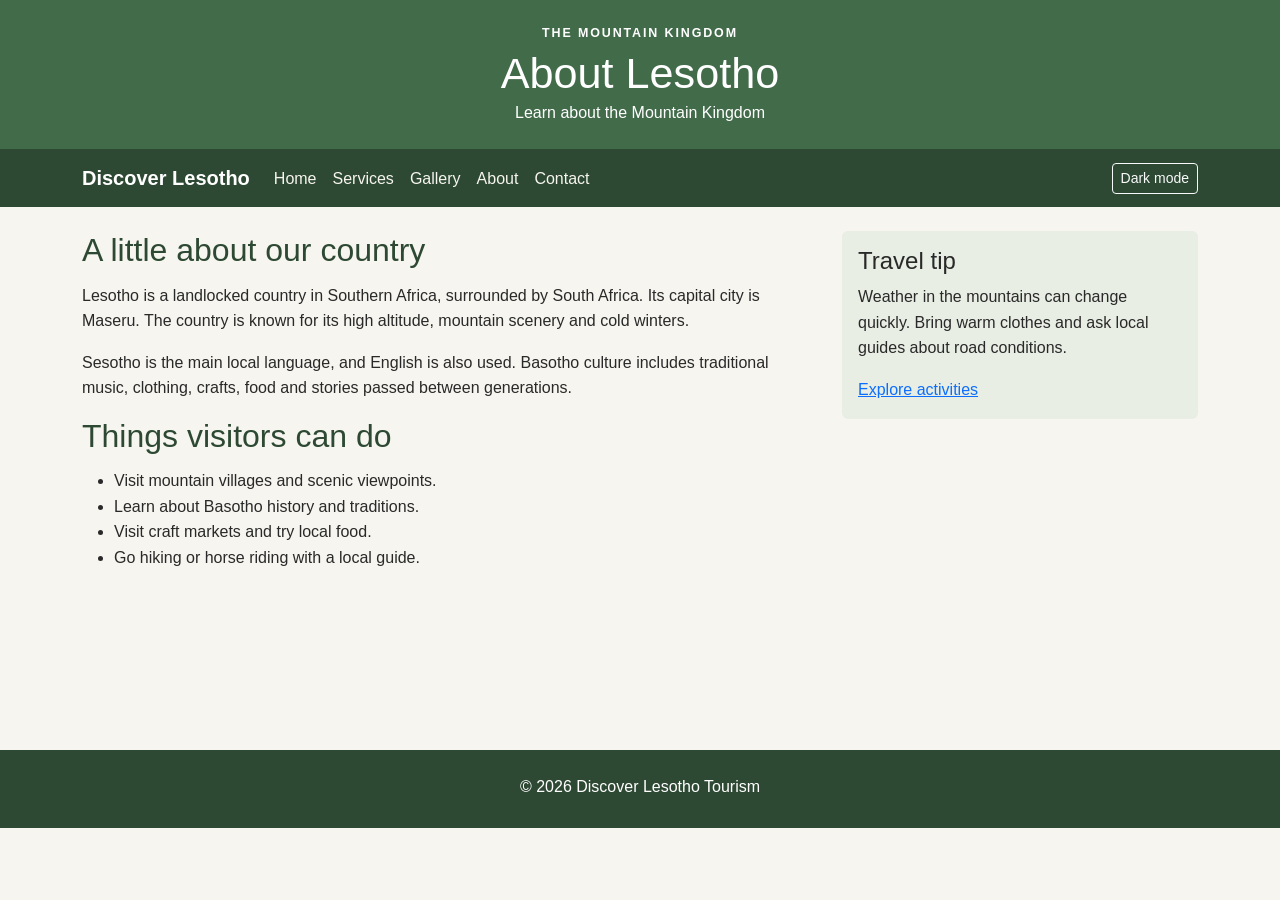
<file: about.html>
<!DOCTYPE html>
<html lang="en">
    <head>
        <meta charset="utf-8"/>
        <meta content="width=device-width, initial-scale=1.0" name="viewport"/>
        <meta content="A student tourism website introducing visitors to Lesotho." name="description"/>
        <title>About Lesotho | Discover Lesotho</title>
        <link href="https://cdn.jsdelivr.net/npm/bootstrap@5.3.3/dist/css/bootstrap.min.css" rel="stylesheet"/>
        <link href="css/style.css" rel="stylesheet"/>
    </head>
    <body>
        <header class="site-header">
            <div class="container py-4">
                <p class="eyebrow mb-1">THE MOUNTAIN KINGDOM</p>
                <h1>About Lesotho</h1>
                <p class="mb-0">Learn about the Mountain Kingdom</p>
            </div>
        </header>

        <nav class="navbar navbar-expand-lg navbar-dark site-nav sticky-top">
            <div class="container">
                <a class="navbar-brand" href="index.html">Discover Lesotho</a>
                <button aria-controls="mainNav" aria-expanded="false" aria-label="Toggle navigation" class="navbar-toggler" data-bs-target="#mainNav" data-bs-toggle="collapse" type="button">
                    <span class="navbar-toggler-icon"></span>
                </button>

                <div class="collapse navbar-collapse" id="mainNav">
                    <ul class="navbar-nav me-auto mb-2 mb-lg-0">
                        <li class="nav-item">
                            <a class="nav-link" href="index.html">Home</a>
                        </li>
                        <li class="nav-item">
                            <a class="nav-link" href="services.html">Services</a>
                        </li>
                        <li class="nav-item">
                            <a class="nav-link" href="gallery.html">Gallery</a>
                        </li>
                        <li class="nav-item">
                            <a class="nav-link" href="about.html">About</a>
                        </li>
                        <li class="nav-item">
                            <a class="nav-link" href="contact.html">Contact</a>
                        </li>
                    </ul>
                    <button aria-pressed="false" class="btn btn-outline-light btn-sm" id="themeToggle" type="button">Dark mode</button>
                </div>
            </div>
        </nav>

        <main class="container py-4">
            <section class="row g-4">
                <div class="col-lg-8">
                    <h2>A little about our country</h2>
                    <p>Lesotho is a landlocked country in Southern Africa, surrounded by South Africa. Its capital city is Maseru. The country is known for its high altitude, mountain scenery and cold winters.</p>
                    <p>Sesotho is the main local language, and English is also used. Basotho culture includes traditional music, clothing, crafts, food and stories passed between generations.</p>

                    <h2>Things visitors can do</h2>
                    <ul>
                        <li>Visit mountain villages and scenic viewpoints.</li>
                        <li>Learn about Basotho history and traditions.</li>
                        <li>Visit craft markets and try local food.</li>
                        <li>Go hiking or horse riding with a local guide.</li>
                    </ul>
                </div>

                <aside class="col-lg-4">
                    <div class="p-3 rounded highlight">
                        <h2 class="h4">Travel tip</h2>
                        <p>Weather in the mountains can change quickly. Bring warm clothes and ask local guides about road conditions.</p>
                        <a href="services.html">Explore activities</a>
                    </div>
                </aside>
            </section>
        </main>

        <footer class="site-footer mt-5">
            <div class="container py-4">
                <p class="mb-1">© 2026 Discover Lesotho Tourism</p>
                <small></small>
            </div>
        </footer>

        <script src="https://cdn.jsdelivr.net/npm/bootstrap@5.3.3/dist/js/bootstrap.bundle.min.js"></script>
        <script src="js/script.js"></script>
    </body>
</html>
</file>
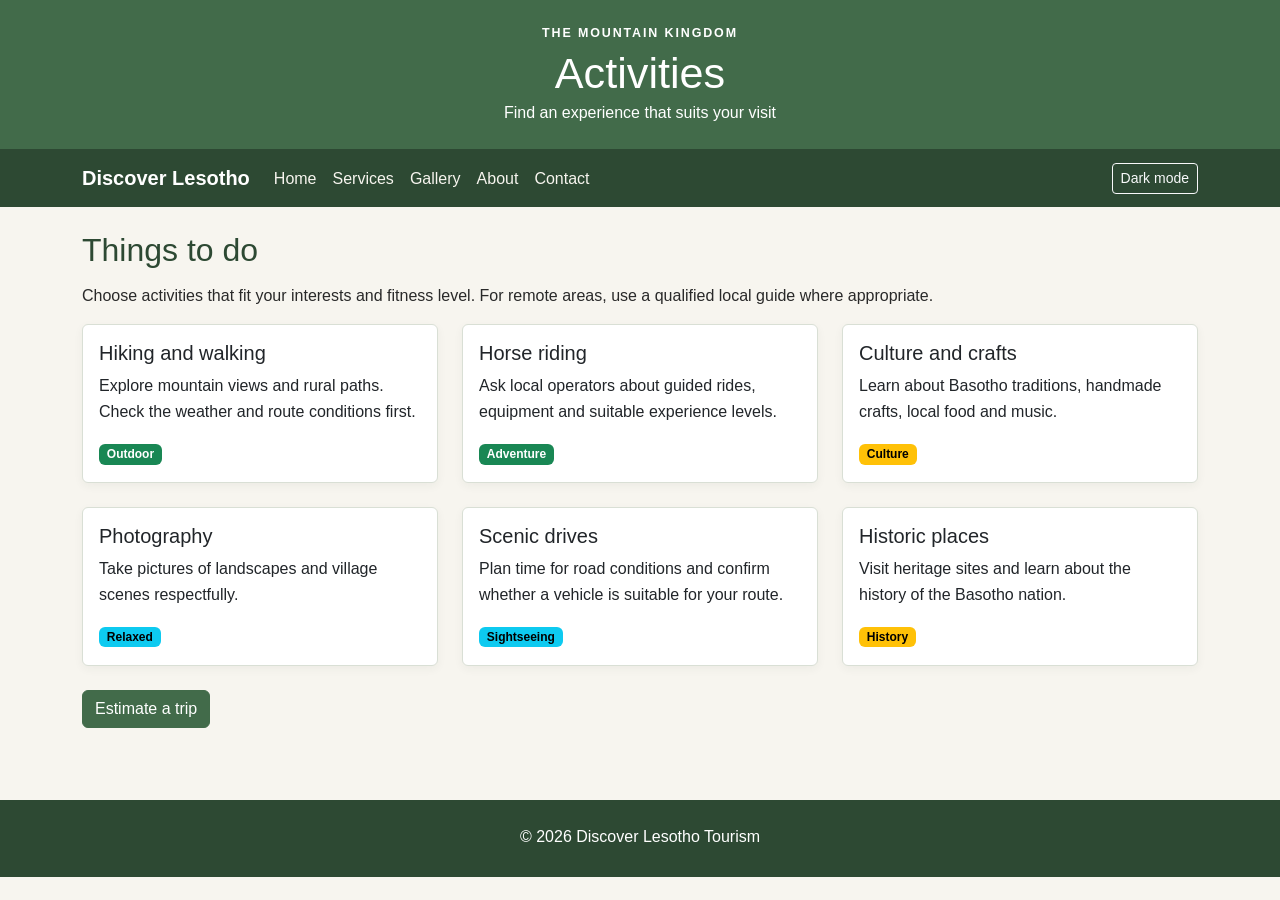
<file: activities.html>
<!DOCTYPE html>
<html lang="en">
    <head>
        <meta charset="utf-8"/>
        <meta content="width=device-width, initial-scale=1.0" name="viewport"/>
        <meta content="A student tourism website introducing visitors to Lesotho." name="description"/>
        <title>Activities | Discover Lesotho</title>
        <link href="https://cdn.jsdelivr.net/npm/bootstrap@5.3.3/dist/css/bootstrap.min.css" rel="stylesheet"/>
        <link href="css/style.css" rel="stylesheet"/>
    </head>
    <body>
        <header class="site-header">
            <div class="container py-4">
                <p class="eyebrow mb-1">THE MOUNTAIN KINGDOM</p>
                <h1>Activities</h1>
                <p class="mb-0">Find an experience that suits your visit</p>
            </div>
        </header>

        <nav class="navbar navbar-expand-lg navbar-dark site-nav sticky-top">
            <div class="container">
                <a class="navbar-brand" href="index.html">Discover Lesotho</a>
                <button aria-controls="mainNav" aria-expanded="false" aria-label="Toggle navigation" class="navbar-toggler" data-bs-target="#mainNav" data-bs-toggle="collapse" type="button">
                    <span class="navbar-toggler-icon"></span>
                </button>

                <div class="collapse navbar-collapse" id="mainNav">
                    <ul class="navbar-nav me-auto mb-2 mb-lg-0">
                        <li class="nav-item">
                            <a class="nav-link" href="index.html">Home</a>
                        </li>
                        <li class="nav-item">
                            <a class="nav-link" href="services.html">Services</a>
                        </li>
                        <li class="nav-item">
                            <a class="nav-link" href="gallery.html">Gallery</a>
                        </li>
                        <li class="nav-item">
                            <a class="nav-link" href="about.html">About</a>
                        </li>
                        <li class="nav-item">
                            <a class="nav-link" href="contact.html">Contact</a>
                        </li>
                    </ul>
                    <button aria-pressed="false" class="btn btn-outline-light btn-sm" id="themeToggle" type="button">Dark mode</button>
                </div>
            </div>
        </nav>

        <main class="container py-4">
            <h2>Things to do</h2>
            <p>Choose activities that fit your interests and fitness level. For remote areas, use a qualified local guide where appropriate.</p>

            <div class="row g-4">
                <div class="col-md-6 col-lg-4">
                    <article class="card h-100">
                        <div class="card-body">
                            <h3 class="h5">Hiking and walking</h3>
                            <p>Explore mountain views and rural paths. Check the weather and route conditions first.</p>
                            <span class="badge text-bg-success">Outdoor</span>
                        </div>
                    </article>
                </div>

                <div class="col-md-6 col-lg-4">
                    <article class="card h-100">
                        <div class="card-body">
                            <h3 class="h5">Horse riding</h3>
                            <p>Ask local operators about guided rides, equipment and suitable experience levels.</p>
                            <span class="badge text-bg-success">Adventure</span>
                        </div>
                    </article>
                </div>

                <div class="col-md-6 col-lg-4">
                    <article class="card h-100">
                        <div class="card-body">
                            <h3 class="h5">Culture and crafts</h3>
                            <p>Learn about Basotho traditions, handmade crafts, local food and music.</p>
                            <span class="badge text-bg-warning">Culture</span>
                        </div>
                    </article>
                </div>

                <div class="col-md-6 col-lg-4">
                    <article class="card h-100">
                        <div class="card-body">
                            <h3 class="h5">Photography</h3>
                            <p>Take pictures of landscapes and village scenes respectfully.</p>
                            <span class="badge text-bg-info">Relaxed</span>
                        </div>
                    </article>
                </div>

                <div class="col-md-6 col-lg-4">
                    <article class="card h-100">
                        <div class="card-body">
                            <h3 class="h5">Scenic drives</h3>
                            <p>Plan time for road conditions and confirm whether a vehicle is suitable for your route.</p>
                            <span class="badge text-bg-info">Sightseeing</span>
                        </div>
                    </article>
                </div>

                <div class="col-md-6 col-lg-4">
                    <article class="card h-100">
                        <div class="card-body">
                            <h3 class="h5">Historic places</h3>
                            <p>Visit heritage sites and learn about the history of the Basotho nation.</p>
                            <span class="badge text-bg-warning">History</span>
                        </div>
                    </article>
                </div>
            </div>

            <div class="mt-4">
                <a class="btn btn-primary" href="contact.html">Estimate a trip</a>
            </div>
        </main>

        <footer class="site-footer mt-5">
            <div class="container py-4">
                <p class="mb-1">© 2026 Discover Lesotho Tourism</p>
                <small></small>
            </div>
        </footer>

        <script src="https://cdn.jsdelivr.net/npm/bootstrap@5.3.3/dist/js/bootstrap.bundle.min.js"></script>
        <script src="js/script.js"></script>
    </body>
</html>
</file>
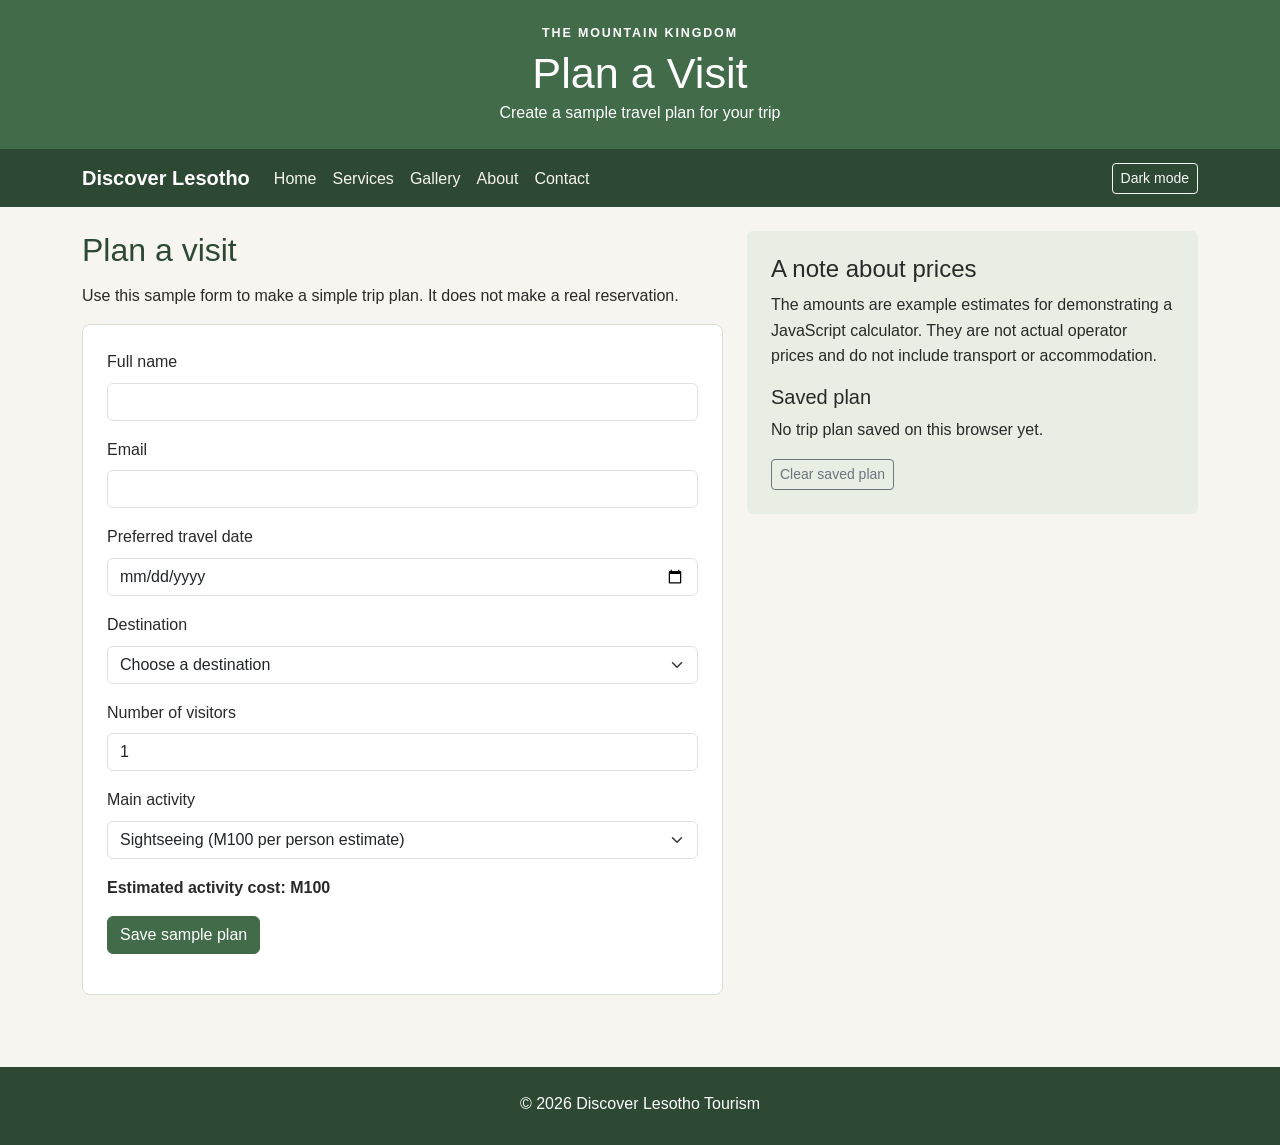
<file: booking.html>
<!DOCTYPE html>
<html lang="en">
    <head>
        <meta charset="utf-8"/>
        <meta content="width=device-width, initial-scale=1.0" name="viewport"/>
        <meta content="A student tourism website introducing visitors to Lesotho." name="description"/>
        <title>Plan a Visit | Discover Lesotho</title>
        <link href="https://cdn.jsdelivr.net/npm/bootstrap@5.3.3/dist/css/bootstrap.min.css" rel="stylesheet"/>
        <link href="css/style.css" rel="stylesheet"/>
    </head>
    <body>
        <header class="site-header">
            <div class="container py-4">
                <p class="eyebrow mb-1">THE MOUNTAIN KINGDOM</p>
                <h1>Plan a Visit</h1>
                <p class="mb-0">Create a sample travel plan for your trip</p>
            </div>
        </header>

        <nav class="navbar navbar-expand-lg navbar-dark site-nav sticky-top">
            <div class="container">
                <a class="navbar-brand" href="index.html">Discover Lesotho</a>
                <button aria-controls="mainNav" aria-expanded="false" aria-label="Toggle navigation" class="navbar-toggler" data-bs-target="#mainNav" data-bs-toggle="collapse" type="button">
                    <span class="navbar-toggler-icon"></span>
                </button>
                <div class="collapse navbar-collapse" id="mainNav">
                    <ul class="navbar-nav me-auto mb-2 mb-lg-0">
                        <li class="nav-item">
                            <a class="nav-link" href="index.html">Home</a>
                        </li>
                        <li class="nav-item">
                            <a class="nav-link" href="services.html">Services</a>
                        </li>
                        <li class="nav-item">
                            <a class="nav-link" href="gallery.html">Gallery</a>
                        </li>
                        <li class="nav-item">
                            <a class="nav-link" href="about.html">About</a>
                        </li>
                        <li class="nav-item">
                            <a class="nav-link" href="contact.html">Contact</a>
                        </li>
                    </ul>
                    <button aria-pressed="false" class="btn btn-outline-light btn-sm" id="themeToggle" type="button">Dark mode</button>
                </div>
            </div>
        </nav>

        <main class="container py-4">
            <div class="row g-4">
                <div class="col-lg-7">
                    <h2>Plan a visit</h2>
                    <p>Use this sample form to make a simple trip plan. It does not make a real reservation.</p>

                    <form class="form-panel" id="bookingForm" novalidate="">
                        <div class="mb-3">
                            <label class="form-label" for="bookingName">Full name</label>
                            <input class="form-control" id="bookingName" minlength="2" name="bookingName" required="" type="text"/>
                            <div class="invalid-feedback">Please enter your name.</div>
                        </div>

                        <div class="mb-3">
                            <label class="form-label" for="bookingEmail">Email</label>
                            <input class="form-control" id="bookingEmail" name="bookingEmail" required="" type="email"/>
                            <div class="invalid-feedback">Please enter a valid email.</div>
                        </div>

                        <div class="mb-3">
                            <label class="form-label" for="travelDate">Preferred travel date</label>
                            <input class="form-control" id="travelDate" name="travelDate" required="" type="date"/>
                            <div class="invalid-feedback">Choose a travel date.</div>
                        </div>

                        <div class="mb-3">
                            <label class="form-label" for="bookingDestination">Destination</label>
                            <select class="form-select" id="bookingDestination" required="">
                                <option value="">Choose a destination</option>
                                <option>Maletsunyane Falls</option>
                                <option>Katse Dam</option>
                                <option>Thaba-Bosiu</option>
                                <option>Sehlabathebe National Park</option>
                            </select>
                            <div class="invalid-feedback">Choose a destination.</div>
                        </div>

                        <div class="mb-3">
                            <label class="form-label" for="peopleCount">Number of visitors</label>
                            <input class="form-control" id="peopleCount" max="20" min="1" required="" type="number" value="1"/>
                            <div class="invalid-feedback">Choose between 1 and 20 visitors.</div>
                        </div>

                        <div class="mb-3">
                            <label class="form-label" for="activityType">Main activity</label>
                            <select class="form-select" id="activityType">
                                <option value="100">Sightseeing (M100 per person estimate)</option>
                                <option value="250">Guided outdoor activity (M250 per person estimate)</option>
                                <option value="150">Culture visit (M150 per person estimate)</option>
                            </select>
                        </div>

                        <p>
                            <strong>Estimated activity cost: <span id="estimatedCost">M100</span></strong>
                        </p>

                        <button class="btn btn-primary" type="submit">Save sample plan</button>
                        <p aria-live="polite" class="mt-3" id="bookingMessage" role="status"></p>
                    </form>
                </div>

                <aside class="col-lg-5">
                    <div class="highlight rounded p-4">
                        <h2 class="h4">A note about prices</h2>
                        <p>The amounts are example estimates for demonstrating a JavaScript calculator. They are not actual operator prices and do not include transport or accommodation.</p>

                        <h3 class="h5">Saved plan</h3>
                        <p id="savedPlan">No trip plan saved on this browser yet.</p>
                        <button class="btn btn-outline-secondary btn-sm" id="clearPlan" type="button">Clear saved plan</button>
                    </div>
                </aside>
            </div>
        </main>

        <footer class="site-footer mt-5">
            <div class="container py-4">
                <p class="mb-1">© 2026 Discover Lesotho Tourism</p>
                <small></small>
            </div>
        </footer>

        <script src="https://cdn.jsdelivr.net/npm/bootstrap@5.3.3/dist/js/bootstrap.bundle.min.js"></script>
        <script src="js/script.js"></script>
    </body>
</html>
</file>
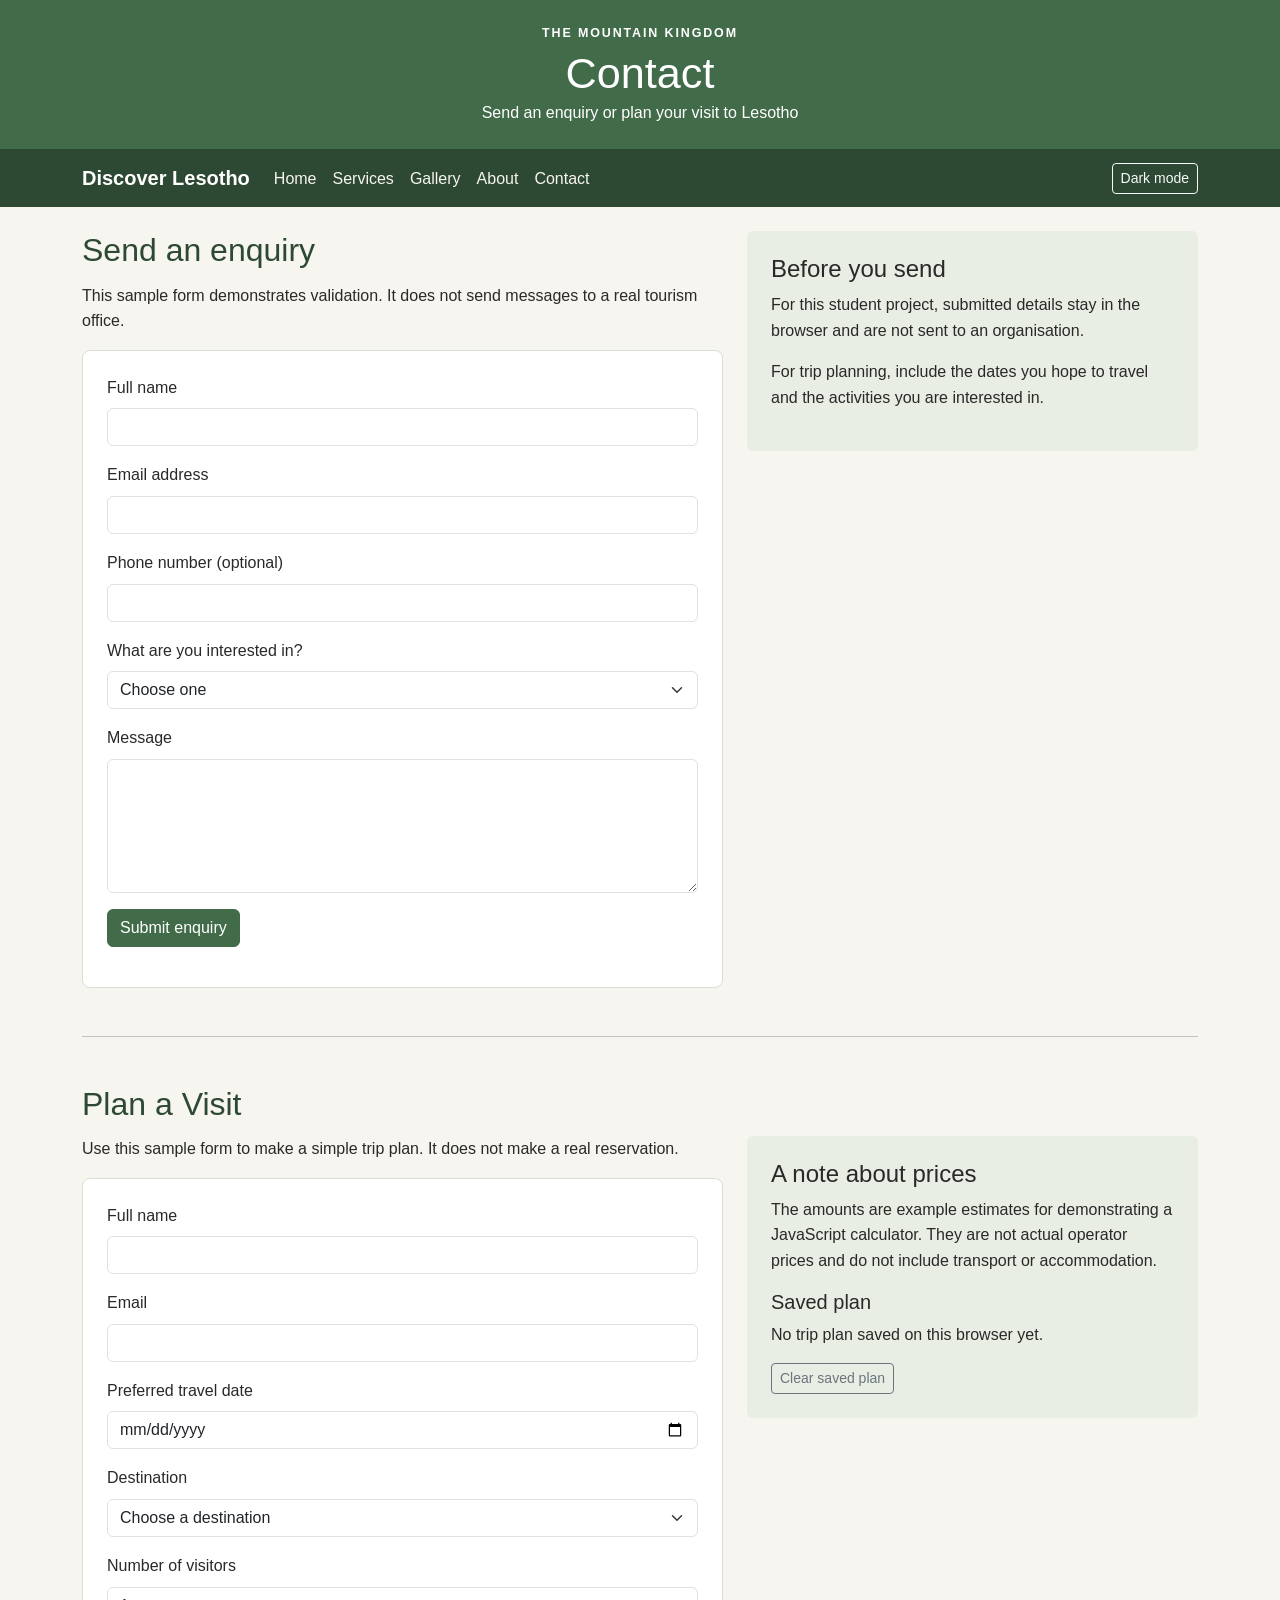
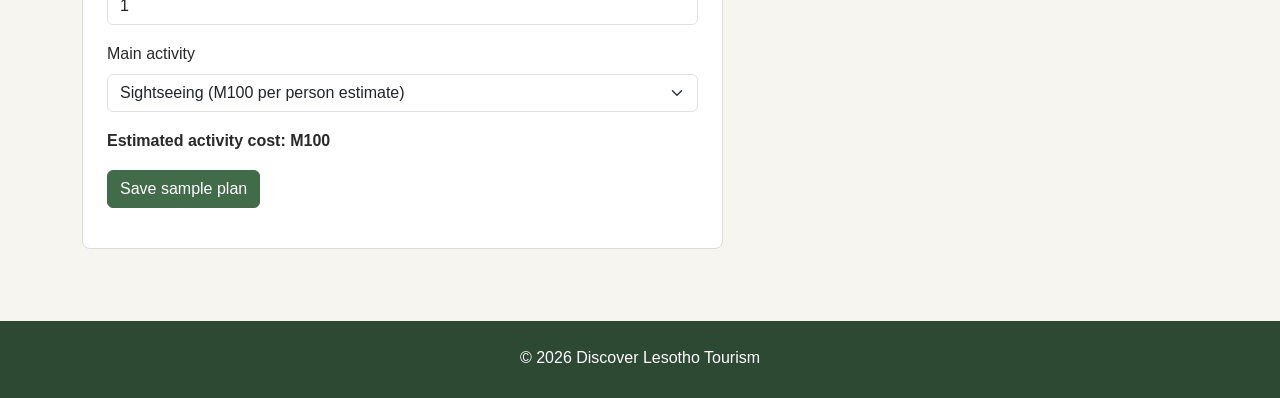
<file: contact.html>
<!DOCTYPE html>
<html lang="en">
<head>
    <meta charset="utf-8" />
    <meta content="width=device-width, initial-scale=1.0" name="viewport" />
    <meta content="A student tourism website introducing visitors to Lesotho." name="description" />

    <title>Contact | Discover Lesotho</title>

    <link
        href="https://cdn.jsdelivr.net/npm/bootstrap@5.3.3/dist/css/bootstrap.min.css"
        rel="stylesheet"
    />
    <link href="css/style.css" rel="stylesheet" />
</head>

<body>
    <header class="site-header">
        <div class="container py-4">
            <p class="eyebrow mb-1">THE MOUNTAIN KINGDOM</p>
            <h1>Contact</h1>
            <p class="mb-0">Send an enquiry or plan your visit to Lesotho</p>
        </div>
    </header>

    <nav class="navbar navbar-expand-lg navbar-dark site-nav sticky-top">
        <div class="container">
            <a class="navbar-brand" href="index.html">Discover Lesotho</a>

            <button
                aria-controls="mainNav"
                aria-expanded="false"
                aria-label="Toggle navigation"
                class="navbar-toggler"
                data-bs-target="#mainNav"
                data-bs-toggle="collapse"
                type="button"
            >
                <span class="navbar-toggler-icon"></span>
            </button>

            <div class="collapse navbar-collapse" id="mainNav">
                <ul class="navbar-nav me-auto mb-2 mb-lg-0">
                    <li class="nav-item">
                        <a class="nav-link" href="index.html">Home</a>
                    </li>
                    <li class="nav-item">
                        <a class="nav-link" href="services.html">Services</a>
                    </li>
                    <li class="nav-item">
                        <a class="nav-link" href="gallery.html">Gallery</a>
                    </li>
                    <li class="nav-item">
                        <a class="nav-link" href="about.html">About</a>
                    </li>
                    <li class="nav-item">
                        <a class="nav-link" href="contact.html">Contact</a>
                    </li>
                </ul>

                <button
                    aria-pressed="false"
                    class="btn btn-outline-light btn-sm"
                    id="themeToggle"
                    type="button"
                >
                    Dark mode
                </button>
            </div>
        </div>
    </nav>

    <main class="container py-4">
        <div class="row g-4">
            <div class="col-lg-7">
                <h2>Send an enquiry</h2>
                <p>
                    This sample form demonstrates validation. It does not send
                    messages to a real tourism office.
                </p>

                <form class="form-panel" id="contactForm" novalidate="">
                    <div class="mb-3">
                        <label class="form-label" for="name">Full name</label>
                        <input
                            class="form-control"
                            id="name"
                            minlength="2"
                            name="name"
                            required=""
                            type="text"
                        />
                        <div class="invalid-feedback">
                            Please enter your name (at least 2 characters).
                        </div>
                    </div>

                    <div class="mb-3">
                        <label class="form-label" for="email">Email address</label>
                        <input
                            class="form-control"
                            id="email"
                            name="email"
                            required=""
                            type="email"
                        />
                        <div class="invalid-feedback">
                            Enter a valid email address.
                        </div>
                    </div>

                    <div class="mb-3">
                        <label class="form-label" for="phone">
                            Phone number (optional)
                        </label>
                        <input
                            class="form-control"
                            id="phone"
                            name="phone"
                            pattern="[0-9+() -]{7,20}"
                            type="tel"
                        />
                        <div class="invalid-feedback">
                            Please enter a valid phone number.
                        </div>
                    </div>

                    <div class="mb-3">
                        <label class="form-label" for="interest">
                            What are you interested in?
                        </label>
                        <select
                            class="form-select"
                            id="interest"
                            name="interest"
                            required=""
                        >
                            <option value="">Choose one</option>
                            <option>Places to visit</option>
                            <option>Accommodation</option>
                            <option>Culture and activities</option>
                            <option>Booking help</option>
                            <option>Other question</option>
                        </select>
                        <div class="invalid-feedback">
                            Please choose a topic.
                        </div>
                    </div>

                    <div class="mb-3">
                        <label class="form-label" for="message">Message</label>
                        <textarea
                            class="form-control"
                            id="message"
                            minlength="10"
                            name="message"
                            required=""
                            rows="5"
                        ></textarea>
                        <div class="invalid-feedback">
                            Please enter a message of at least 10 characters.
                        </div>
                    </div>

                    <button class="btn btn-primary" type="submit">
                        Submit enquiry
                    </button>

                    <p
                        aria-live="polite"
                        class="mt-3"
                        id="formMessage"
                        role="status"
                    ></p>
                </form>
            </div>

            <aside class="col-lg-5">
                <div class="highlight p-4 rounded">
                    <h2 class="h4">Before you send</h2>
                    <p>
                        For this student project, submitted details stay in the
                        browser and are not sent to an organisation.
                    </p>
                    <p>
                        For trip planning, include the dates you hope to travel
                        and the activities you are interested in.
                    </p>
                </div>
            </aside>
        </div>

        <hr class="my-5" />

        <section class="mt-4" id="plan-visit">
            <h2>Plan a Visit</h2>

            <div class="row g-4">
                <div class="col-lg-7">
                    
                    <p>
                        Use this sample form to make a simple trip plan. It does
                        not make a real reservation.
                    </p>

                    <form class="form-panel" id="bookingForm" novalidate="">
                        <div class="mb-3">
                            <label class="form-label" for="bookingName">
                                Full name
                            </label>
                            <input
                                class="form-control"
                                id="bookingName"
                                minlength="2"
                                name="bookingName"
                                required=""
                                type="text"
                            />
                            <div class="invalid-feedback">
                                Please enter your name.
                            </div>
                        </div>

                        <div class="mb-3">
                            <label class="form-label" for="bookingEmail">
                                Email
                            </label>
                            <input
                                class="form-control"
                                id="bookingEmail"
                                name="bookingEmail"
                                required=""
                                type="email"
                            />
                            <div class="invalid-feedback">
                                Please enter a valid email.
                            </div>
                        </div>

                        <div class="mb-3">
                            <label class="form-label" for="travelDate">
                                Preferred travel date
                            </label>
                            <input
                                class="form-control"
                                id="travelDate"
                                name="travelDate"
                                required=""
                                type="date"
                            />
                            <div class="invalid-feedback">
                                Choose a travel date.
                            </div>
                        </div>

                        <div class="mb-3">
                            <label class="form-label" for="bookingDestination">
                                Destination
                            </label>
                            <select
                                class="form-select"
                                id="bookingDestination"
                                required=""
                            >
                                <option value="">Choose a destination</option>
                                <option>Maletsunyane Falls</option>
                                <option>Katse Dam</option>
                                <option>Thaba-Bosiu</option>
                                <option>Sehlabathebe National Park</option>
                            </select>
                            <div class="invalid-feedback">
                                Choose a destination.
                            </div>
                        </div>

                        <div class="mb-3">
                            <label class="form-label" for="peopleCount">
                                Number of visitors
                            </label>
                            <input
                                class="form-control"
                                id="peopleCount"
                                max="20"
                                min="1"
                                required=""
                                type="number"
                                value="1"
                            />
                            <div class="invalid-feedback">
                                Choose between 1 and 20 visitors.
                            </div>
                        </div>

                        <div class="mb-3">
                            <label class="form-label" for="activityType">
                                Main activity
                            </label>
                            <select class="form-select" id="activityType">
                                <option value="100">
                                    Sightseeing (M100 per person estimate)
                                </option>
                                <option value="250">
                                    Guided outdoor activity (M250 per person estimate)
                                </option>
                                <option value="150">
                                    Culture visit (M150 per person estimate)
                                </option>
                            </select>
                        </div>

                        <p>
                            <strong>
                                Estimated activity cost:
                                <span id="estimatedCost">M100</span>
                            </strong>
                        </p>

                        <button class="btn btn-primary" type="submit">
                            Save sample plan
                        </button>

                        <p
                            aria-live="polite"
                            class="mt-3"
                            id="bookingMessage"
                            role="status"
                        ></p>
                    </form>
                </div>

                <aside class="col-lg-5">
                    <div class="highlight rounded p-4">
                        <h2 class="h4">A note about prices</h2>
                        <p>
                            The amounts are example estimates for demonstrating
                            a JavaScript calculator. They are not actual
                            operator prices and do not include transport or
                            accommodation.
                        </p>

                        <h3 class="h5">Saved plan</h3>
                        <p id="savedPlan">
                            No trip plan saved on this browser yet.
                        </p>

                        <button
                            class="btn btn-outline-secondary btn-sm"
                            id="clearPlan"
                            type="button"
                        >
                            Clear saved plan
                        </button>
                    </div>
                </aside>
            </div>
        </section>
    </main>

    <footer class="site-footer mt-5">
        <div class="container py-4">
            <p class="mb-1">© 2026 Discover Lesotho Tourism</p>
            <small>
                
            </small>
        </div>
    </footer>

    <script src="https://cdn.jsdelivr.net/npm/bootstrap@5.3.3/dist/js/bootstrap.bundle.min.js"></script>
    <script src="js/script.js"></script>
</body>
</html>
</file>
<file: css/style.css>
/* Main styles for Discover Lesotho */

:root {
    --forest: #2d4933;
    --leaf: #426b4a;
    --cream: #f7f5ef;
    --ink: #292929;
    --card: #ffffff;
}

* {
    box-sizing: border-box;
}

body {
    margin: 0;
    font-family: Arial, Helvetica, sans-serif;
    color: var(--ink);
    background: var(--cream);
    line-height: 1.6;
}

.site-header {
    background: var(--leaf);
    color: #fff;
    text-align: center;
}

.site-header h1 {
    margin: 0;
    font-size: clamp(1.8rem, 4vw, 2.7rem);
}

.eyebrow {
    font-size: .78rem;
    letter-spacing: .15em;
    font-weight: bold;
}

.site-nav {
    background: var(--forest);
}

.site-nav .navbar-brand {
    font-weight: 700;
}

.site-nav .nav-link {
    color: #f7f5ef;
}

.site-nav .nav-link:hover,
.site-nav .nav-link:focus {
    color: #d7e8c9;
}

main {
    min-height: 55vh;
}

h2 {
    color: var(--forest);
    margin-bottom: .8rem;
}

h3 {
    color: var(--forest);
}

.main-photo {
    width: 100%;
    max-height: 390px;
    object-fit: cover;
}

.hero-panel {
    background: #e8eee4;
    padding: clamp(1rem, 3vw, 2rem);
    border-radius: 10px;
}

.card {
    border: 1px solid #d9dfd5;
    box-shadow: 0 3px 10px rgba(30, 50, 30, .05);
}

.card-img-top {
    height: 190px;
    object-fit: cover;
}

.card-link {
    color: var(--forest);
}

.highlight {
    background: #e8eee4;
}

.form-panel {
    background: #fff;
    border: 1px solid #d9dfd5;
    border-radius: 8px;
    padding: clamp(1rem, 3vw, 1.5rem);
}

.btn-primary {
    background: var(--leaf);
    border-color: var(--leaf);
}

.btn-primary:hover,
.btn-primary:focus {
    background: var(--forest);
    border-color: var(--forest);
}

.btn-outline-success {
    color: var(--forest);
    border-color: var(--leaf);
}

.btn-outline-success:hover,
.btn-outline-success.active {
    color: #fff;
    background: var(--leaf);
}

.place-card img {
    height: 190px;
    object-fit: cover;
}

.gallery-carousel-img {
    height: clamp(230px, 45vw, 480px);
    object-fit: cover;
}

.carousel-caption {
    background: rgba(0, 0, 0, .55);
    border-radius: 5px;
    padding: .5rem;
}

.gallery-thumb {
    display: block;
    width: 100%;
    padding: 0;
    border: 0;
    background: transparent;
    cursor: pointer;
}

.gallery-thumb img {
    width: 100%;
    height: 190px;
    object-fit: cover;
    border-radius: 6px;
    transition: transform .2s ease;
}

.gallery-thumb:hover img,
.gallery-thumb:focus img {
    transform: scale(1.02);
}

.site-footer {
    background: var(--forest);
    color: #fff;
    text-align: center;
}

body.dark-mode {
    --cream: #202720;
    --ink: #f2f2ed;
    --card: #303a31;
    background: var(--cream);
    color: var(--ink);
}

body.dark-mode h2,
body.dark-mode h3 {
    color: #d4e6ce;
}

body.dark-mode .card,
body.dark-mode .form-panel,
body.dark-mode .modal-content {
    background: var(--card);
    color: var(--ink);
    border-color: #526252;
}

body.dark-mode .hero-panel,
body.dark-mode .highlight {
    background: #303a31;
}

body.dark-mode .form-control,
body.dark-mode .form-select {
    background-color: #202720;
    color: #fff;
    border-color: #687568;
}

body.dark-mode .accordion-item,
body.dark-mode .accordion-button {
    background: #303a31;
    color: #f2f2ed;
}

@media (max-width: 575.98px) {
    .site-header .container {
        padding-top: 1.25rem !important;
        padding-bottom: 1.25rem !important;
    }

    .gallery-thumb img {
        height: 135px;
    }

    .card-img-top {
        height: 170px;
    }
}
</file>
